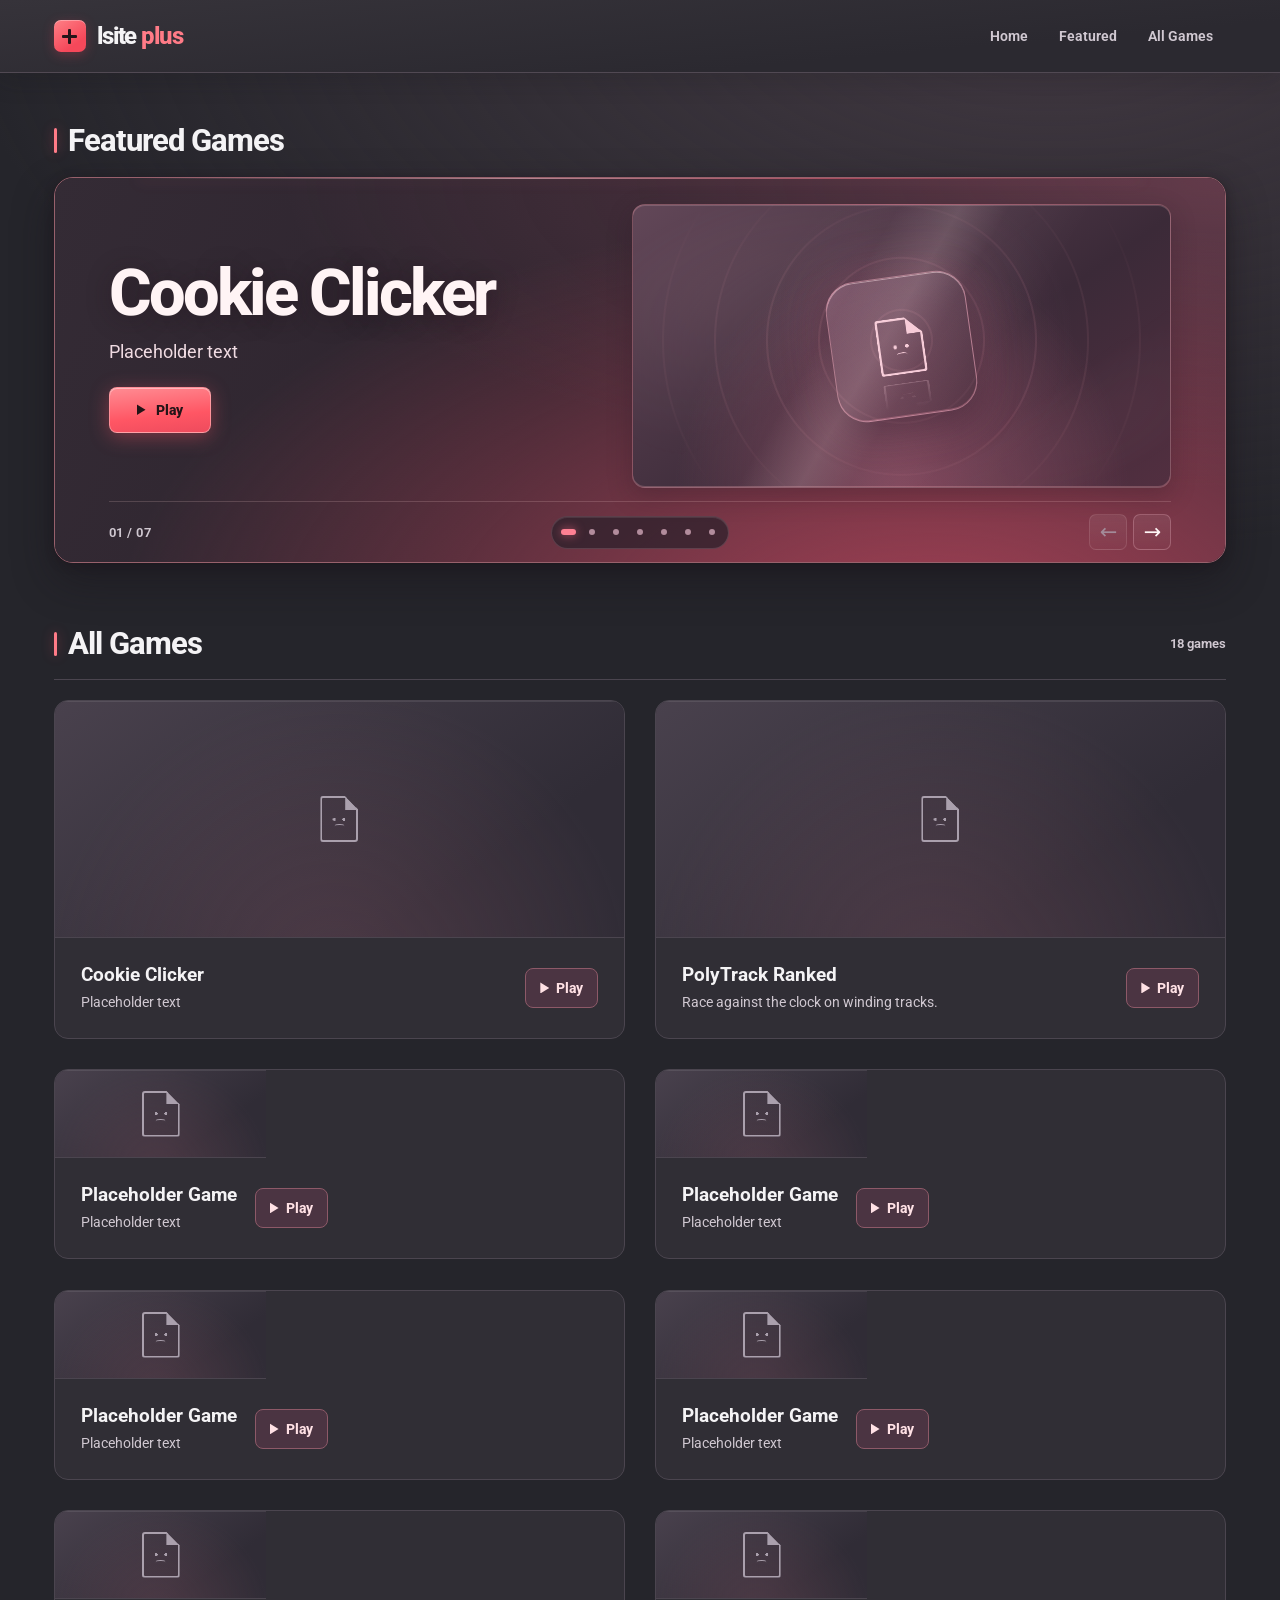
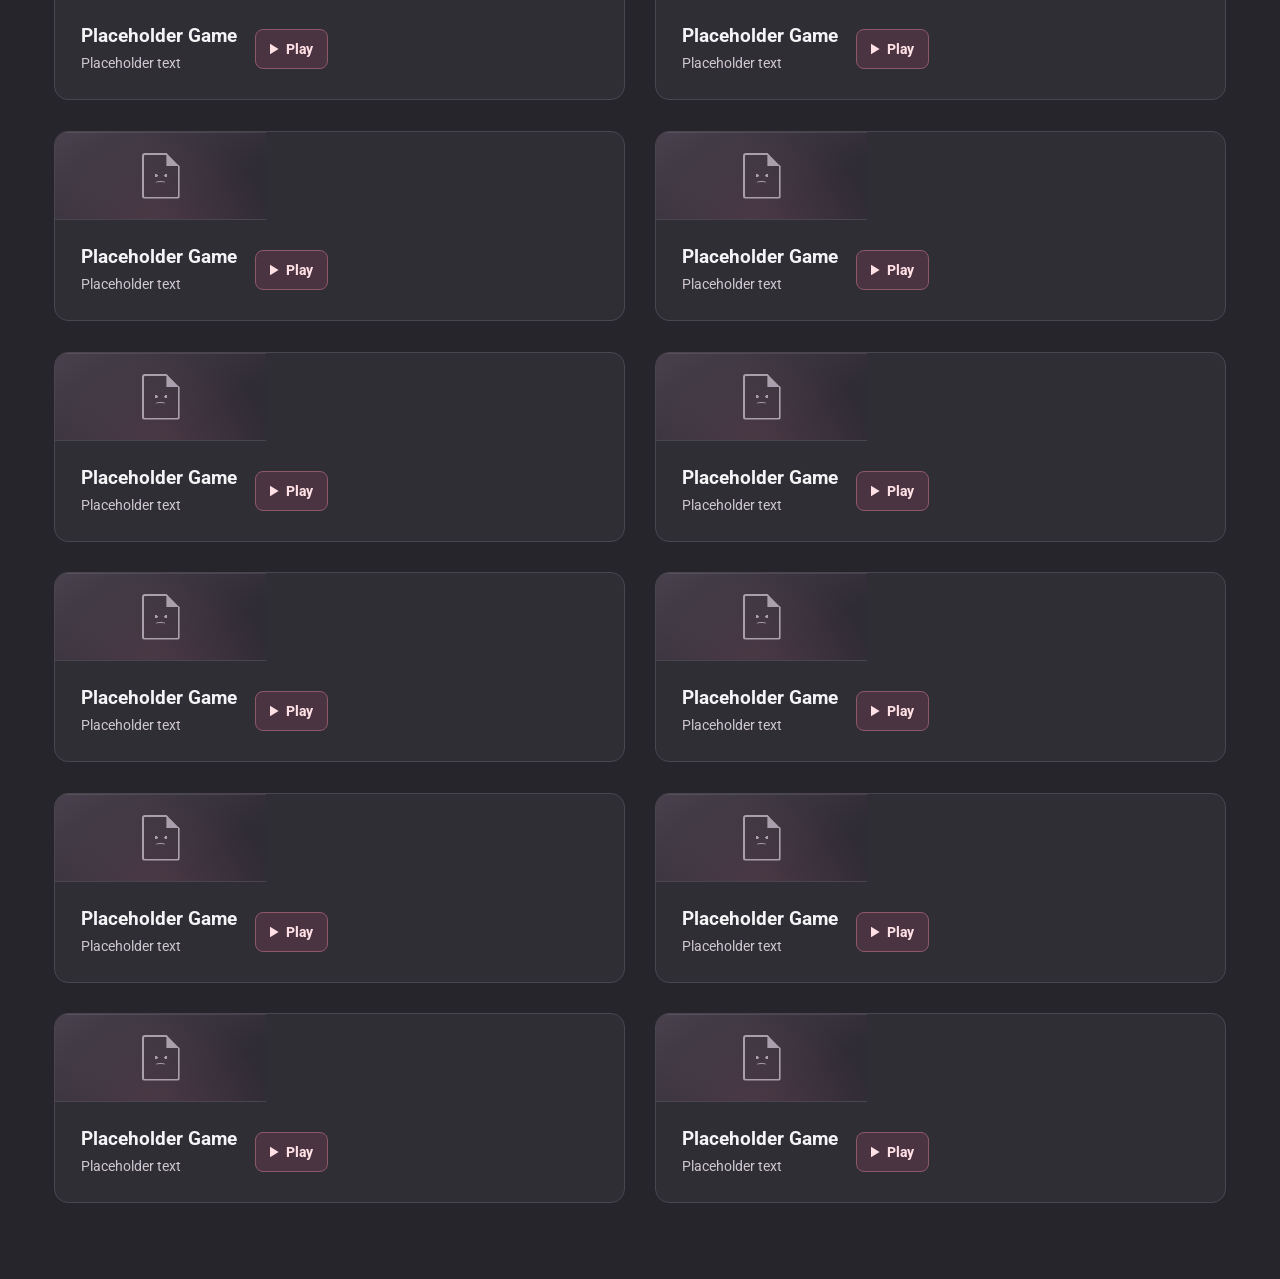
<file: index.html>
<!doctype html>
<html lang="en">
<head>
  <meta charset="utf-8">
  <meta name="viewport" content="width=device-width, initial-scale=1">
  <meta name="description" content="Browse featured games and the lsite plus game library.">
  <meta name="theme-color" content="#25252b">
  <title>lsite plus</title>
  <link rel="stylesheet" href="menu.css">
  <script src="menu.js" defer></script>
</head>
<body id="top">
  <header class="site-header">
    <div class="container header-inner">
      <a class="brand" href="#top" aria-label="lsite plus home">
        <span class="brand-mark" aria-hidden="true"></span>
        <span>lsite <em>plus</em></span>
      </a>
      <nav class="site-nav" aria-label="Main navigation">
        <a href="#top">Home</a>
        <a href="#featured">Featured</a>
        <a href="#games">All Games</a>
      </nav>
    </div>
  </header>

  <main class="container">
    <section id="featured" aria-labelledby="featured-title">
      <div class="section-heading">
        <h1 id="featured-title">Featured Games</h1>
      </div>
      <div class="carousel" id="featured-carousel">
        <div class="carousel-track" id="featured-track" role="region" aria-label="Featured games carousel" tabindex="0"></div>
        <div class="carousel-controls" role="group" aria-label="Featured game controls">
          <span id="slide-count" aria-live="polite">01 / 07</span>
          <div class="carousel-dots" id="carousel-dots" role="group" aria-label="Select a featured game"></div>
          <div class="carousel-arrows">
            <button class="arrow-button" id="previous" type="button" aria-label="Previous featured game" aria-controls="featured-track" aria-disabled="true"><span aria-hidden="true">&larr;</span></button>
            <button class="arrow-button" id="next" type="button" aria-label="Next featured game" aria-controls="featured-track"><span aria-hidden="true">&rarr;</span></button>
          </div>
        </div>
      </div>
    </section>

    <section id="games" aria-labelledby="games-title">
      <div class="section-heading">
        <h2 id="games-title">All Games</h2>
        <span class="game-count">18 games</span>
      </div>
      <div class="game-grid" id="game-grid"></div>
      <noscript><p><a href="js/index.html">Play Cookie Clicker</a></p></noscript>
    </section>
  </main>

  <template id="card-template">
    <span class="preview" aria-hidden="true">
      <span class="missing-icon"><span></span></span>
    </span>
    <span class="card-caption">
      <span class="card-copy">
        <span class="card-title"></span>
        <span class="card-description"></span>
      </span>
      <span class="card-action" aria-hidden="true"><span class="play-icon"></span>Play</span>
    </span>
  </template>

  <template id="featured-template">
    <div class="featured-card" role="group" aria-roledescription="slide">
      <div class="featured-copy">
        <h2 class="featured-title"></h2>
        <p class="featured-description"></p>
      </div>
      <div class="featured-preview" aria-hidden="true">
        <span class="preview-glass">
          <span class="missing-icon"><span></span></span>
          <span class="missing-icon icon-reflection"><span></span></span>
        </span>
      </div>
    </div>
  </template>

  <dialog id="game-dialog" aria-labelledby="dialog-title">
    <div class="dialog-content">
      <h2 id="dialog-title">Placeholder Game</h2>
      <p>This game is coming soon.</p>
      <form method="dialog">
        <button class="dialog-button" autofocus>Back to games</button>
      </form>
    </div>
  </dialog>
</body>
</html>
</file>
<file: menu.css>
@font-face {
  font-family: Roboto;
  src: url("Roboto-Variable.ttf") format("truetype");
  font-style: normal;
  font-weight: 100 900;
  font-display: swap;
}

:root {
  color-scheme: dark;
  font-family: Roboto, system-ui, -apple-system, BlinkMacSystemFont, "Segoe UI", sans-serif;
  color: #f4f3f5;
  background: #25252b;
  --panel: #302e35;
  --line: #4b454f;
  --muted: #d0c8d1;
  --red: #ff7b87;
  --red-border: #82505a;
  --gutter: clamp(16px, 4.2vw, 68px);
}

*, *::before, *::after { box-sizing: border-box; }
body {
  margin: 0;
  background: radial-gradient(ellipse 85% 550px at 82% 0, #413841, transparent), #25252b;
}
a { color: inherit; }
button { font: inherit; }
button, a { -webkit-tap-highlight-color: transparent; }
:focus-visible { outline: 2px solid #ff7279; outline-offset: 4px; }

.container { width: min(100% - 2 * var(--gutter), 1320px); margin-inline: auto; }
.site-header {
  background: linear-gradient(175deg, #36333a, #2b2930 72%);
  border-bottom: 1px solid #514953;
  box-shadow: 0 7px 24px #19161c35;
}
.header-inner { min-height: 72px; display: flex; align-items: center; justify-content: space-between; gap: 16px; }
.brand { display: inline-flex; align-items: center; gap: 11px; text-decoration: none; font-size: 24px; font-weight: 800; letter-spacing: -.045em; white-space: nowrap; }
.brand em { color: var(--red); font-style: normal; }
.brand-mark { display: grid; place-items: center; width: 32px; aspect-ratio: 1; background: linear-gradient(145deg, #ff8086, #f5485a 72%); color: #241519; border-radius: 7px; box-shadow: inset 0 1px 0 #ffffff54, 0 3px 12px #ed425947; }
.brand-mark::before, .brand-mark::after { content: ""; grid-area: 1 / 1; width: 15px; height: 3px; border-radius: 1px; background: currentColor; }
.brand-mark::after { transform: rotate(90deg); }
.site-nav { display: flex; align-items: center; gap: 5px; }
.site-nav a { text-decoration: none; color: var(--muted); font-size: 14px; font-weight: 650; padding: 9px 13px; border-radius: 6px; white-space: nowrap; }
.site-nav a:hover, .site-nav a:focus-visible { color: #fff; background: #48414a; }
.site-nav .nav-ai { color: var(--red); }
.site-nav .nav-ai:hover, .site-nav .nav-ai:focus-visible { color: #fff; }

main { padding-block: clamp(30px, 4vw, 52px) 76px; }
section { scroll-margin-top: 22px; }
.section-heading { display: flex; align-items: center; justify-content: space-between; gap: 12px; margin-bottom: 20px; }
.section-heading :is(h1, h2) { margin: 0; display: flex; align-items: center; gap: 11px; font-size: clamp(22px, 2.4vw, 32px); font-weight: 750; letter-spacing: -.033em; line-height: 1.08; }
.section-heading :is(h1, h2)::before { content: ""; width: 3px; height: .8em; background: var(--red); border-radius: 2px; box-shadow: 0 0 12px #ff4f6860; }
#slide-count, .game-count { color: var(--muted); font-size: 13px; font-weight: 650; white-space: nowrap; }
#slide-count { font-variant-numeric: tabular-nums; letter-spacing: .04em; }
.game-card { container-type: inline-size; display: flex; min-width: 0; position: relative; overflow: hidden; flex-direction: column; padding: 0; border: 1px solid var(--line); border-radius: 14px; background: var(--panel); color: inherit; cursor: pointer; text-align: left; text-decoration: none; transition: border-color .18s, background-color .18s, box-shadow .18s; }
.game-card:hover, .game-card:focus-visible { border-color: var(--red); background-color: #39313b; box-shadow: 0 8px 22px #17141c66; }
.game-card:focus-visible { outline-offset: -4px; }
.preview {
  display: grid;
  place-items: center;
  background: radial-gradient(ellipse at 50% 120%, #84536355, transparent 73%), linear-gradient(145deg, #49414d, #302c36 73%);
  box-shadow: inset 0 1px 0 #ffffff16;
}
.missing-icon { --icon: #aaa0ad; position: relative; display: block; width: 38px; height: 46px; color: var(--icon); clip-path: polygon(0 0, 64% 0, 100% 30%, 100% 100%, 0 100%); border: 2px solid currentColor; border-radius: 3px; }
.missing-icon::before { content: ""; position: absolute; top: -2px; right: -2px; width: 39%; height: 33%; background: currentColor; clip-path: polygon(0 0, 100% 100%, 0 100%); }
.missing-icon > span { position: absolute; left: 50%; top: 45%; width: 44%; height: 29%; transform: translateX(-50%); background: radial-gradient(circle at 18% 20%, currentColor 1.3px, transparent 1.7px), radial-gradient(circle at 82% 20%, currentColor 1.3px, transparent 1.7px); }
.missing-icon > span::after { content: ""; position: absolute; bottom: 0; left: 19%; width: 62%; height: 40%; border-top: 1.5px solid currentColor; border-radius: 50% 50% 0 0; }
.card-caption { display: flex; flex: 1; align-items: center; justify-content: space-between; gap: 18px; min-width: 0; padding: clamp(18px, 2vw, 26px); }
.card-copy { display: grid; min-width: 0; gap: 7px; }
.card-title { font-size: clamp(16px, 1.55vw, 19px); font-weight: 700; line-height: 1.2; overflow-wrap: anywhere; }
.card-description { color: var(--muted); font-size: 14px; line-height: 1.35; }
.card-action {
  display: inline-flex;
  align-items: center;
  justify-content: center;
  gap: 7px;
  flex: none;
  min-height: 40px;
  padding-inline: 14px;
  border: 1px solid #8d5968;
  border-radius: 8px;
  background: #4b3442;
  color: #ffe1e5;
  font-size: 14px;
  font-weight: 750;
}
.game-card:is(:hover, :focus-visible) .card-action { border-color: #ffafb7; background: #ffabb4; color: #2a1721; }
.play-icon { width: 9px; height: 11px; background: currentColor; clip-path: polygon(0 0, 100% 50%, 0 100%); }

.carousel {
  --hero-inset: clamp(20px, 4.2vw, 58px);
  position: relative;
  isolation: isolate;
  overflow: hidden;
  border: 1px solid #98616c;
  border-radius: 19px;
  background: #342831;
  box-shadow: 0 17px 42px #16121975, 0 2px 8px #22182090;
}

.carousel::before, .carousel::after {
  position: absolute;
  z-index: 2;
  pointer-events: none;
  content: "";
}

.carousel::before {
  inset: 0 7% auto;
  height: 1px;
  background: linear-gradient(90deg, transparent, #ffc0ca9c 38%, #ff5d7380 73%, transparent);
  box-shadow: 0 1px 14px #ff7b9563;
}

.carousel::after {
  inset: 0 auto 0 -47%;
  width: 43%;
  background: linear-gradient(108deg, transparent 12%, #ffc2cb19 43%, #fff2f360 52%, #ffc2cb1c 57%, transparent 75%);
  transform: skewX(-19deg);
  animation: opening-sheen 1.18s .12s cubic-bezier(.24, .58, .26, 1) both;
}

@keyframes opening-sheen {
  from { transform: translateX(0) skewX(-19deg); opacity: 0; }
  19% { opacity: 1; }
  to { transform: translateX(382%) skewX(-19deg); opacity: 0; }
}

.carousel-track {
  position: relative;
  display: grid;
  grid-auto-flow: column;
  grid-auto-columns: 100%;
  overflow-x: auto;
  scroll-snap-type: x mandatory;
  scroll-behavior: smooth;
  scrollbar-width: none;
}

.carousel-track::-webkit-scrollbar { display: none; }
.carousel-track:focus-visible { outline-offset: -4px; }

.featured-card {
  --hero-light: #a54155;
  min-height: clamp(330px, 30vw, 415px);
  display: grid;
  grid-template-columns: minmax(0, 1fr) minmax(0, 1.12fr);
  align-items: center;
  gap: clamp(18px, 3.2vw, 44px);
  padding: 26px var(--hero-inset) 74px;
  scroll-snap-align: start;
  background:
    radial-gradient(ellipse at 100% 0, #a9596e61, transparent 57%),
    radial-gradient(ellipse at 75% 120%, var(--hero-light), transparent 66%),
    linear-gradient(115deg, #342b35, #2e242e 44%, #3b2936);
  cursor: pointer;
  user-select: none;
}

.featured-card:nth-child(3n + 2) { --hero-light: #914163; }
.featured-card:nth-child(3n) { --hero-light: #833c50; }
.featured-copy { position: relative; z-index: 1; }
.featured-title {
  margin: 0;
  color: #fff4f5;
  font-size: clamp(38px, 5.1vw, 72px);
  font-weight: 800;
  letter-spacing: -.045em;
  line-height: 1.02;
  text-shadow: 0 3px 24px #21121967;
}

.featured-description { margin: 12px 0 22px; color: #f0dbe2; font-size: clamp(15px, 1.5vw, 18px); line-height: 1.45; }

.featured-play {
  display: inline-flex;
  align-items: center;
  justify-content: center;
  gap: 10px;
  min-height: 46px;
  min-width: 102px;
  padding: 0 18px;
  border: 1px solid #ffb1b6a0;
  border-radius: 8px;
  background: linear-gradient(174deg, #ff8c93, #ff5664 62%, #ee4b5d);
  color: #231417;
  font-size: 14px;
  font-weight: 800;
  text-decoration: none;
  cursor: pointer;
  box-shadow: inset 0 1px 0 #ffe1e38a, 0 4px 19px #ff53685e;
  transition: box-shadow .18s, filter .18s;
}

.featured-play:hover { filter: brightness(1.1); box-shadow: inset 0 1px 0 #ffe1e3aa, 0 6px 25px #ff536894; }
.featured-preview {
  position: relative;
  display: grid;
  place-items: center;
  overflow: hidden;
  min-height: 180px;
  height: 100%;
  border: 1px solid #f89ca858;
  border-radius: 13px;
  background:
    radial-gradient(ellipse at 50% 105%, #a65a72a8, transparent 60%),
    radial-gradient(circle at 53% 48%, #b8799328, transparent 49%),
    linear-gradient(145deg, #624758, #3b2a38 59%, #522f40);
  box-shadow: inset 0 1px 0 #ffd3d62e, inset 0 -1px 0 #ffb4bd40, 0 8px 25px #25172047;
}

.featured-preview::before, .featured-preview::after {
  position: absolute;
  inset: 0;
  pointer-events: none;
  content: "";
}

.featured-preview::before {
  background:
    repeating-radial-gradient(circle at 50% 48%, transparent 0 29px, #f2a0b020 30px 31px, transparent 32px 52px),
    linear-gradient(145deg, #ffd4da20 12%, transparent 47% 72%, #ffb8c033);
  mask-image: radial-gradient(ellipse, #000 20%, #0009 52%, transparent 87%);
}

.featured-preview::after {
  background: linear-gradient(120deg, transparent 38%, #ffe2e528 47%, #ffd8df09 54%, transparent 66%);
}

.preview-glass {
  position: relative;
  display: grid;
  place-items: center;
  width: clamp(96px, 11vw, 150px);
  aspect-ratio: 1;
  border: 1px solid #ffb2c67d;
  border-radius: 21%;
  background: linear-gradient(138deg, #ca91ab56, #7453653b 53%, #472e3c90);
  box-shadow: inset 0 1px 0 #ffe2e883, inset 0 -1px 0 #ef90a852, 0 12px 36px #2516257d, 0 0 48px #e27b9940;
  transform: rotate(-8deg);
}

.preview-glass .missing-icon { --icon: #f6cad7; transform: scale(1.23); }
.preview-glass .icon-reflection {
  position: absolute;
  top: calc(50% + 29px);
  left: 50%;
  opacity: .25;
  transform: translateX(-50%) scale(1.23, -.66);
  mask-image: linear-gradient(0deg, #000, transparent 85%);
}

.carousel-controls {
  position: absolute;
  z-index: 1;
  inset: auto var(--hero-inset) 0;
  min-height: 61px;
  display: grid;
  grid-template-columns: 1fr auto 1fr;
  align-items: center;
  border-top: 1px solid #ffd3d52c;
}

.carousel-arrows { justify-self: end; display: flex; gap: 6px; }
.arrow-button { display: grid; place-items: center; width: 38px; height: 36px; padding: 0; border: 1px solid #d19aa766; border-radius: 7px; background: linear-gradient(#ffffff13, #ffffff04); color: #fff5f6; font-size: 21px; cursor: pointer; }
.arrow-button:hover:not([aria-disabled="true"]) { border-color: #ff98a6; background: #ffa0ae24; }
.arrow-button[aria-disabled="true"] { color: #a38b99; border-color: #c598a13b; cursor: default; }
.carousel-dots { display: flex; align-items: center; justify-content: center; padding-inline: 4px; border: 1px solid #f8c0cc2b; border-radius: 99px; background: #29202ab3; box-shadow: inset 0 1px 0 #ffe2e518; }
.carousel-dot { width: 24px; height: 31px; display: grid; place-items: center; padding: 0; border: 0; border-radius: 99px; background: none; color: #b28c9c; cursor: pointer; }
.carousel-dot::before { content: ""; width: 6px; height: 6px; border-radius: 6px; background: currentColor; transition: width .18s, background-color .18s; }
.carousel-dot:hover { color: #ffdae3; }
.carousel-dot[aria-current="true"] { color: #ff8093; }
.carousel-dot[aria-current="true"]::before { width: 15px; box-shadow: 0 0 10px #ff6c88a1; }

#games { margin-top: clamp(38px, 5vw, 66px); }
#games .section-heading { padding-bottom: 18px; border-bottom: 1px solid var(--line); }
.game-grid { display: grid; grid-template-columns: repeat(2, minmax(0, 1fr)); gap: clamp(14px, 2.4vw, 32px); }
.game-grid .preview { aspect-ratio: 2.4; min-height: 88px; border-bottom: 1px solid var(--line); }

dialog { width: min(420px, 100% - 36px); padding: 0; border: 1px solid var(--red-border); border-radius: 10px; background: #1b171c; color: #fff; box-shadow: 0 18px 65px #000a; }
dialog::backdrop { background: #050507cc; }
.dialog-content { padding: 27px; }
.dialog-content h2 { margin: 0; font-size: 25px; letter-spacing: -.035em; }
.dialog-content p { margin: 10px 0 24px; color: var(--muted); }
.dialog-button { padding: 10px 14px; border: 0; border-radius: 6px; background: var(--red); color: #161013; font-weight: 750; cursor: pointer; }

@container (max-width: 280px) {
  .card-caption { flex-direction: column; align-items: stretch; gap: 12px; padding: 14px; }
  .card-action { align-self: flex-start; margin-top: auto; }
}

@media (max-width: 720px) {
  .header-inner { min-height: 64px; }
  .site-nav a { padding-inline: 8px; }
}

@media (max-width: 560px) {
  .carousel { --hero-inset: 12px; border-radius: 14px; }
  .carousel-controls { min-height: 51px; gap: 4px; }
  .carousel-arrows { gap: 4px; }
  .arrow-button { width: 30px; height: 30px; font-size: 18px; }
  #slide-count { font-size: 11px; }
  .carousel-dot { width: 24px; height: 32px; }
  .carousel-dot[aria-current="true"]::before { width: 12px; }
  .featured-card {
    grid-template-columns: minmax(0, 1fr);
    grid-template-rows: 152px auto;
    gap: 16px;
    padding: 12px var(--hero-inset) 63px;
  }
  .featured-preview { grid-row: 1; min-height: 0; }
  .featured-copy { padding-inline: 4px; }
  .featured-title { font-size: clamp(32px, 8vw, 44px); }
  .featured-description { margin: 6px 0 14px; }
  .preview-glass .missing-icon { transform: scale(.95); }
  .preview-glass .icon-reflection { top: calc(50% + 19px); transform: translateX(-50%) scale(.95, -.5); }
}

@media (max-width: 470px) {
  .brand { font-size: 20px; gap: 6px; }
  .brand-mark { width: 25px; }
  .site-nav { gap: 1px; }
  .site-nav a { font-size: 12px; padding-inline: 5px; }
}

@media (max-width: 365px) {
  .header-inner { flex-wrap: wrap; gap: 6px; padding-block: 10px; }
  .carousel-controls { grid-template-columns: 1fr auto; }
  .carousel-dots { justify-self: start; }
  #slide-count { position: absolute; clip-path: inset(50%); }
}

@media (prefers-reduced-motion: reduce) {
  .carousel-track { scroll-behavior: auto; }
  .carousel::after { animation: none; }
  *, *::before, *::after { transition: none !important; }
}
</file>
